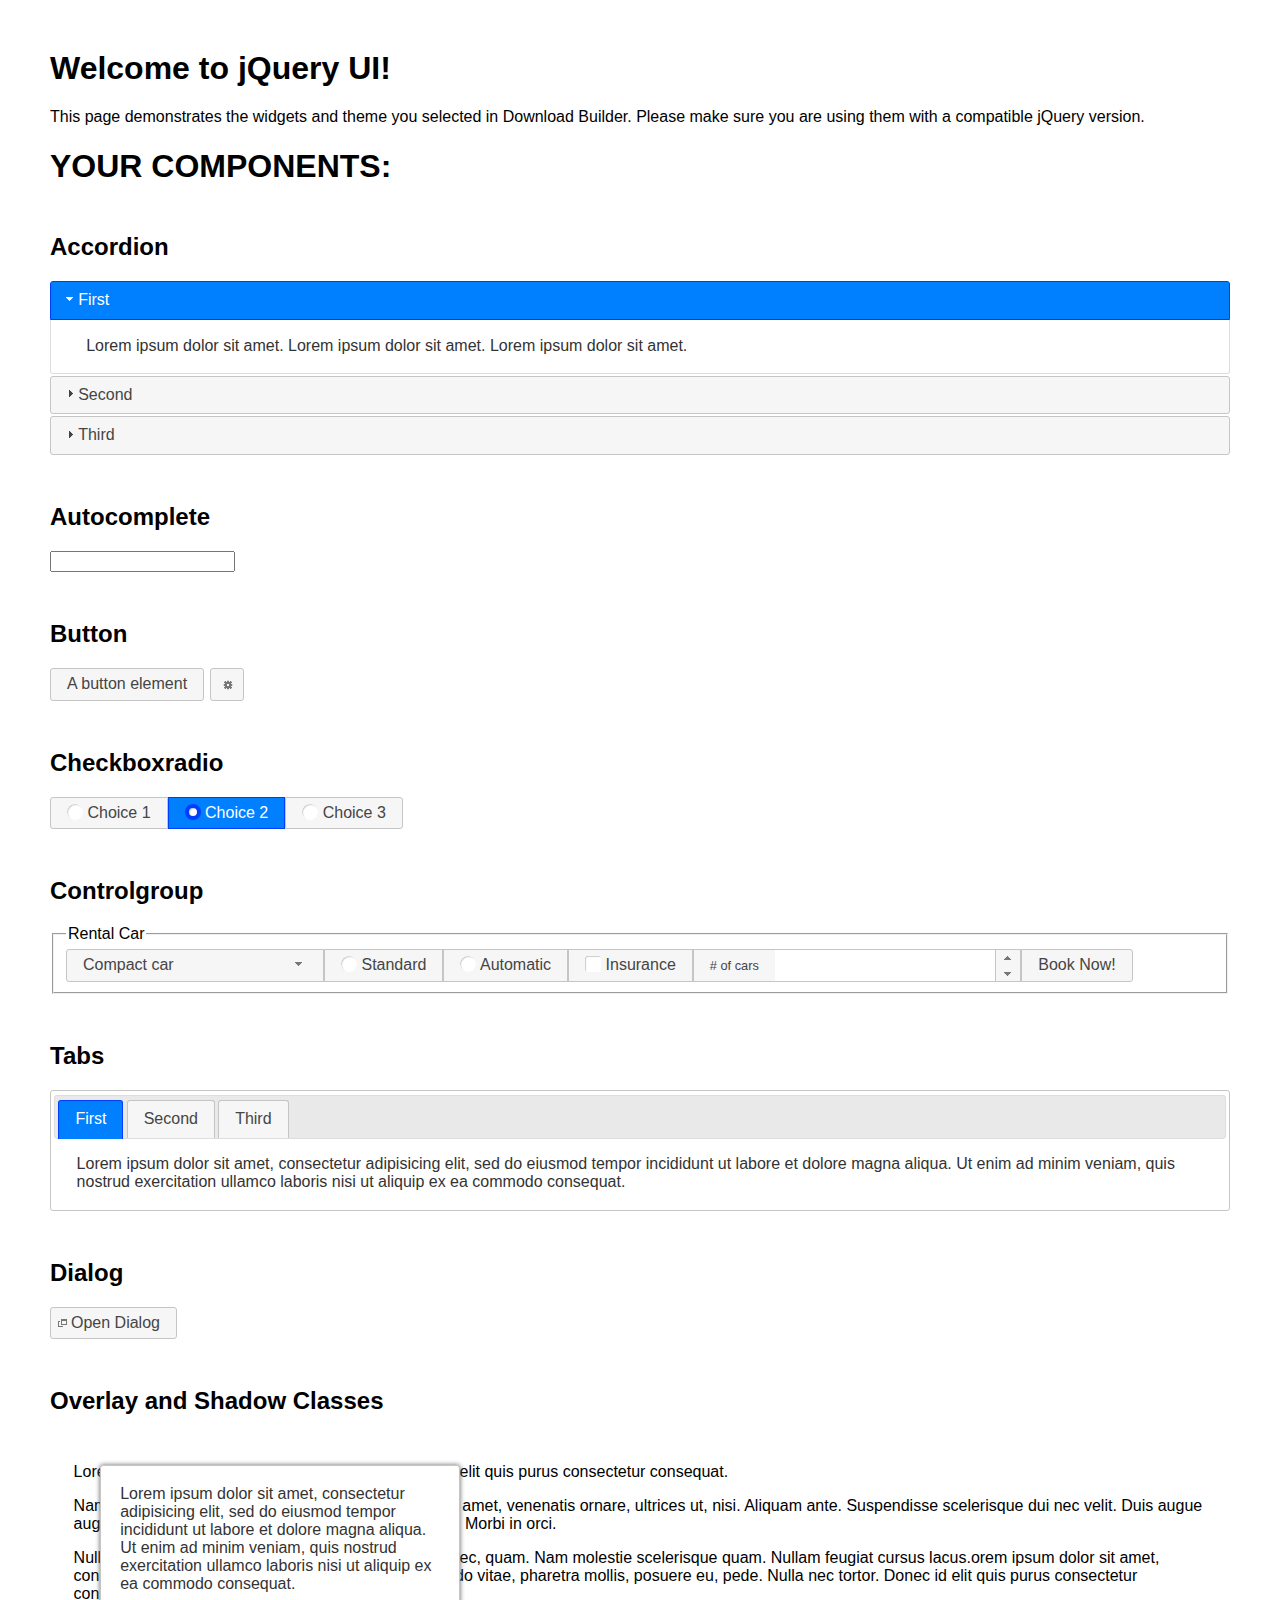
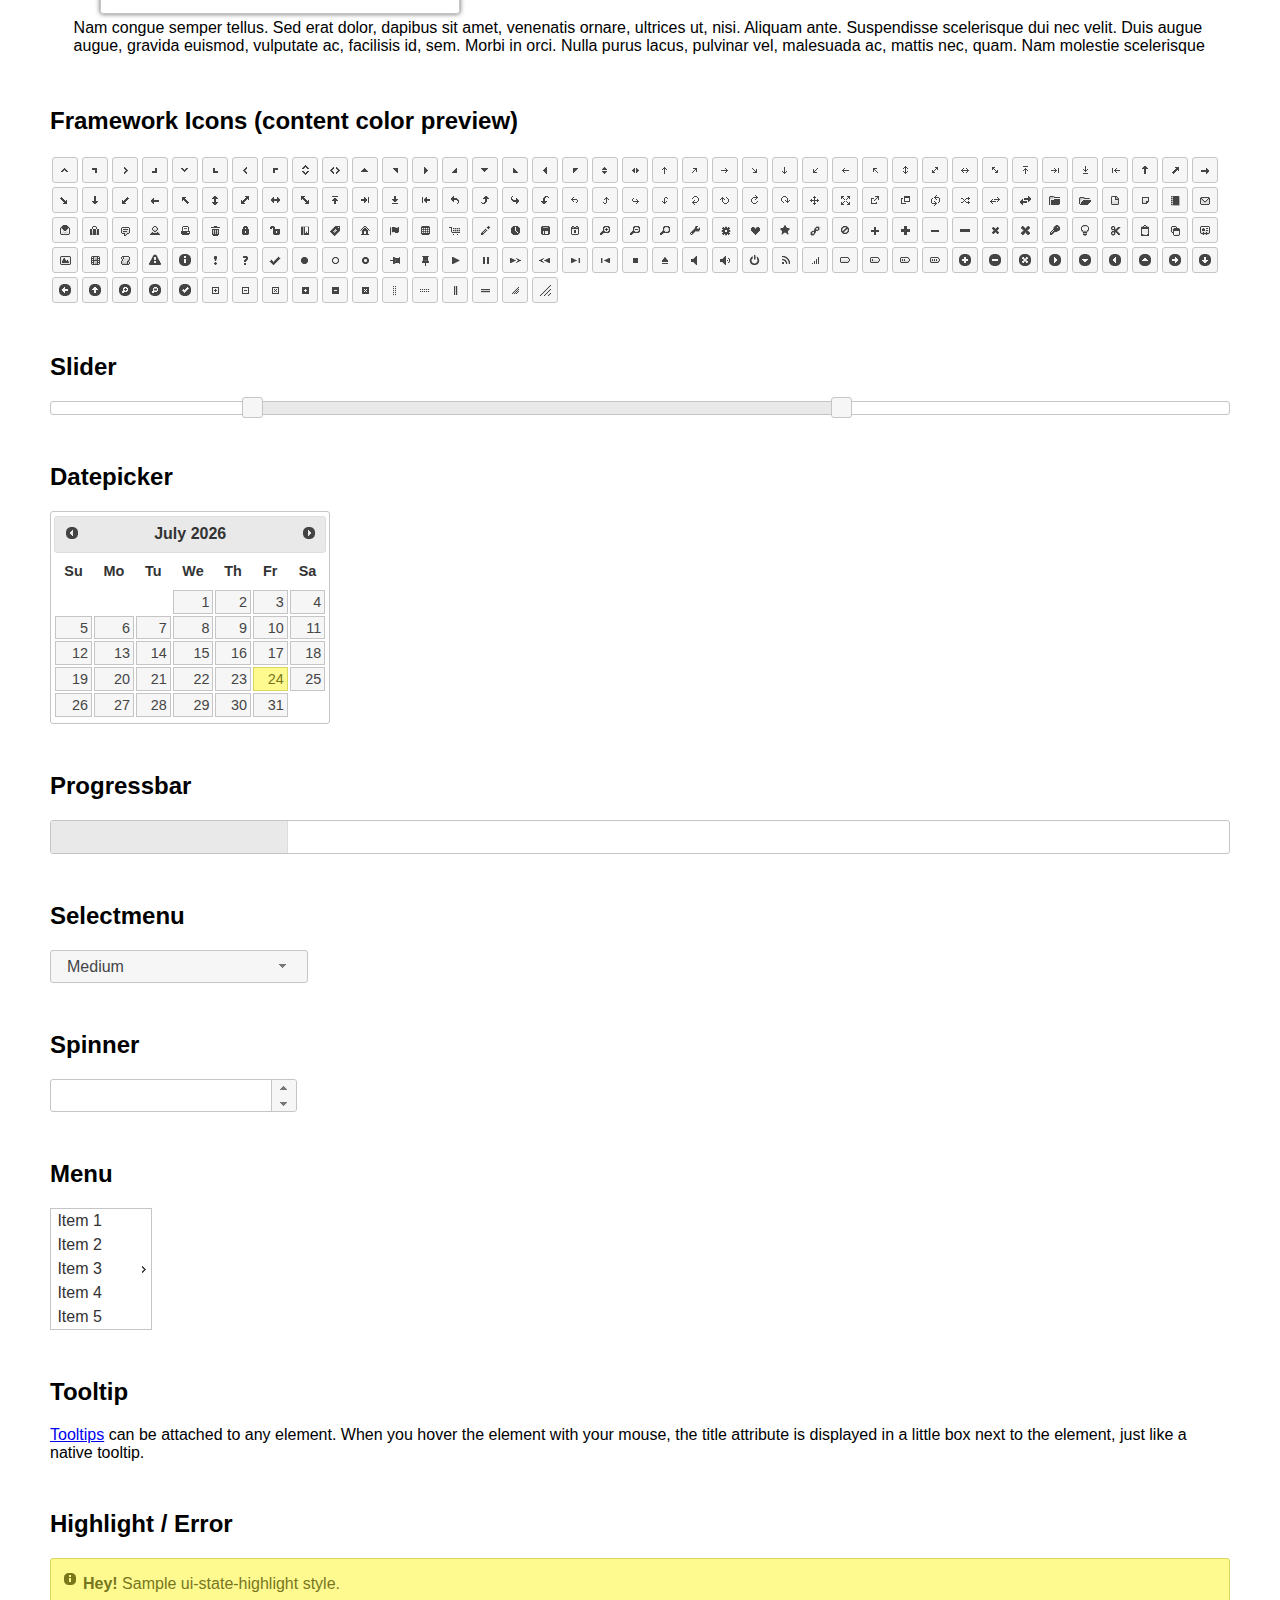
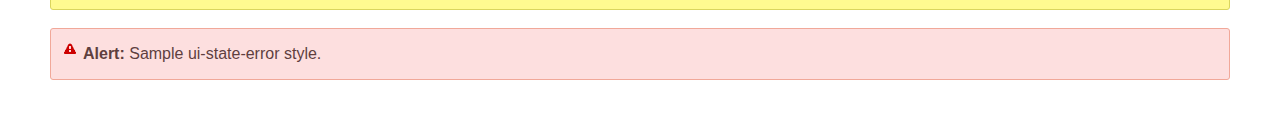
<file: static/3Dscript/3rdparty/jquery-ui-1.12.1/index.html>
<!doctype html>
<html lang="us">
<head>
	<meta charset="utf-8">
	<title>jQuery UI Example Page</title>
	<link href="jquery-ui.css" rel="stylesheet">
	<style>
	body{
		font-family: "Trebuchet MS", sans-serif;
		margin: 50px;
	}
	.demoHeaders {
		margin-top: 2em;
	}
	#dialog-link {
		padding: .4em 1em .4em 20px;
		text-decoration: none;
		position: relative;
	}
	#dialog-link span.ui-icon {
		margin: 0 5px 0 0;
		position: absolute;
		left: .2em;
		top: 50%;
		margin-top: -8px;
	}
	#icons {
		margin: 0;
		padding: 0;
	}
	#icons li {
		margin: 2px;
		position: relative;
		padding: 4px 0;
		cursor: pointer;
		float: left;
		list-style: none;
	}
	#icons span.ui-icon {
		float: left;
		margin: 0 4px;
	}
	.fakewindowcontain .ui-widget-overlay {
		position: absolute;
	}
	select {
		width: 200px;
	}
	</style>
</head>
<body>

<h1>Welcome to jQuery UI!</h1>

<div class="ui-widget">
	<p>This page demonstrates the widgets and theme you selected in Download Builder. Please make sure you are using them with a compatible jQuery version.</p>
</div>

<h1>YOUR COMPONENTS:</h1>


<!-- Accordion -->
<h2 class="demoHeaders">Accordion</h2>
<div id="accordion">
	<h3>First</h3>
	<div>Lorem ipsum dolor sit amet. Lorem ipsum dolor sit amet. Lorem ipsum dolor sit amet.</div>
	<h3>Second</h3>
	<div>Phasellus mattis tincidunt nibh.</div>
	<h3>Third</h3>
	<div>Nam dui erat, auctor a, dignissim quis.</div>
</div>



<!-- Autocomplete -->
<h2 class="demoHeaders">Autocomplete</h2>
<div>
	<input id="autocomplete" title="type &quot;a&quot;">
</div>



<!-- Button -->
<h2 class="demoHeaders">Button</h2>
<button id="button">A button element</button>
<button id="button-icon">An icon-only button</button>



<!-- Checkboxradio -->
<h2 class="demoHeaders">Checkboxradio</h2>
<form style="margin-top: 1em;">
	<div id="radioset">
		<input type="radio" id="radio1" name="radio"><label for="radio1">Choice 1</label>
		<input type="radio" id="radio2" name="radio" checked="checked"><label for="radio2">Choice 2</label>
		<input type="radio" id="radio3" name="radio"><label for="radio3">Choice 3</label>
	</div>
</form>



<!-- Controlgroup -->
<h2 class="demoHeaders">Controlgroup</h2>
<fieldset>
	<legend>Rental Car</legend>
	<div id="controlgroup">
		<select id="car-type">
			<option>Compact car</option>
			<option>Midsize car</option>
			<option>Full size car</option>
			<option>SUV</option>
			<option>Luxury</option>
			<option>Truck</option>
			<option>Van</option>
		</select>
		<label for="transmission-standard">Standard</label>
		<input type="radio" name="transmission" id="transmission-standard">
		<label for="transmission-automatic">Automatic</label>
		<input type="radio" name="transmission" id="transmission-automatic">
		<label for="insurance">Insurance</label>
		<input type="checkbox" name="insurance" id="insurance">
		<label for="horizontal-spinner" class="ui-controlgroup-label"># of cars</label>
		<input id="horizontal-spinner" class="ui-spinner-input">
		<button>Book Now!</button>
	</div>
</fieldset>



<!-- Tabs -->
<h2 class="demoHeaders">Tabs</h2>
<div id="tabs">
	<ul>
		<li><a href="#tabs-1">First</a></li>
		<li><a href="#tabs-2">Second</a></li>
		<li><a href="#tabs-3">Third</a></li>
	</ul>
	<div id="tabs-1">Lorem ipsum dolor sit amet, consectetur adipisicing elit, sed do eiusmod tempor incididunt ut labore et dolore magna aliqua. Ut enim ad minim veniam, quis nostrud exercitation ullamco laboris nisi ut aliquip ex ea commodo consequat.</div>
	<div id="tabs-2">Phasellus mattis tincidunt nibh. Cras orci urna, blandit id, pretium vel, aliquet ornare, felis. Maecenas scelerisque sem non nisl. Fusce sed lorem in enim dictum bibendum.</div>
	<div id="tabs-3">Nam dui erat, auctor a, dignissim quis, sollicitudin eu, felis. Pellentesque nisi urna, interdum eget, sagittis et, consequat vestibulum, lacus. Mauris porttitor ullamcorper augue.</div>
</div>



<h2 class="demoHeaders">Dialog</h2>
<p>
	<button id="dialog-link" class="ui-button ui-corner-all ui-widget">
		<span class="ui-icon ui-icon-newwin"></span>Open Dialog
	</button>
</p>

<h2 class="demoHeaders">Overlay and Shadow Classes</h2>
<div style="position: relative; width: 96%; height: 200px; padding:1% 2%; overflow:hidden;" class="fakewindowcontain">
	<p>Lorem ipsum dolor sit amet,  Nulla nec tortor. Donec id elit quis purus consectetur consequat. </p><p>Nam congue semper tellus. Sed erat dolor, dapibus sit amet, venenatis ornare, ultrices ut, nisi. Aliquam ante. Suspendisse scelerisque dui nec velit. Duis augue augue, gravida euismod, vulputate ac, facilisis id, sem. Morbi in orci. </p><p>Nulla purus lacus, pulvinar vel, malesuada ac, mattis nec, quam. Nam molestie scelerisque quam. Nullam feugiat cursus lacus.orem ipsum dolor sit amet, consectetur adipiscing elit. Donec libero risus, commodo vitae, pharetra mollis, posuere eu, pede. Nulla nec tortor. Donec id elit quis purus consectetur consequat. </p><p>Nam congue semper tellus. Sed erat dolor, dapibus sit amet, venenatis ornare, ultrices ut, nisi. Aliquam ante. Suspendisse scelerisque dui nec velit. Duis augue augue, gravida euismod, vulputate ac, facilisis id, sem. Morbi in orci. Nulla purus lacus, pulvinar vel, malesuada ac, mattis nec, quam. Nam molestie scelerisque quam. </p><p>Nullam feugiat cursus lacus.orem ipsum dolor sit amet, consectetur adipiscing elit. Donec libero risus, commodo vitae, pharetra mollis, posuere eu, pede. Nulla nec tortor. Donec id elit quis purus consectetur consequat. Nam congue semper tellus. Sed erat dolor, dapibus sit amet, venenatis ornare, ultrices ut, nisi. Aliquam ante. </p><p>Suspendisse scelerisque dui nec velit. Duis augue augue, gravida euismod, vulputate ac, facilisis id, sem. Morbi in orci. Nulla purus lacus, pulvinar vel, malesuada ac, mattis nec, quam. Nam molestie scelerisque quam. Nullam feugiat cursus lacus.orem ipsum dolor sit amet, consectetur adipiscing elit. Donec libero risus, commodo vitae, pharetra mollis, posuere eu, pede. Nulla nec tortor. Donec id elit quis purus consectetur consequat. Nam congue semper tellus. Sed erat dolor, dapibus sit amet, venenatis ornare, ultrices ut, nisi. </p>

	<!-- ui-dialog -->
	<div class="ui-widget-overlay ui-front"></div>
	<div style="position: absolute; width: 320px; left: 50px; top: 30px; padding: 1.2em" class="ui-widget ui-front ui-widget-content ui-corner-all ui-widget-shadow">
		Lorem ipsum dolor sit amet, consectetur adipisicing elit, sed do eiusmod tempor incididunt ut labore et dolore magna aliqua. Ut enim ad minim veniam, quis nostrud exercitation ullamco laboris nisi ut aliquip ex ea commodo consequat.
	</div>

</div>

<!-- ui-dialog -->
<div id="dialog" title="Dialog Title">
	<p>Lorem ipsum dolor sit amet, consectetur adipisicing elit, sed do eiusmod tempor incididunt ut labore et dolore magna aliqua. Ut enim ad minim veniam, quis nostrud exercitation ullamco laboris nisi ut aliquip ex ea commodo consequat.</p>
</div>



<h2 class="demoHeaders">Framework Icons (content color preview)</h2>
<ul id="icons" class="ui-widget ui-helper-clearfix">
	<li class="ui-state-default ui-corner-all" title=".ui-icon-caret-1-n"><span class="ui-icon ui-icon-caret-1-n"></span></li>
	<li class="ui-state-default ui-corner-all" title=".ui-icon-caret-1-ne"><span class="ui-icon ui-icon-caret-1-ne"></span></li>
	<li class="ui-state-default ui-corner-all" title=".ui-icon-caret-1-e"><span class="ui-icon ui-icon-caret-1-e"></span></li>
	<li class="ui-state-default ui-corner-all" title=".ui-icon-caret-1-se"><span class="ui-icon ui-icon-caret-1-se"></span></li>
	<li class="ui-state-default ui-corner-all" title=".ui-icon-caret-1-s"><span class="ui-icon ui-icon-caret-1-s"></span></li>
	<li class="ui-state-default ui-corner-all" title=".ui-icon-caret-1-sw"><span class="ui-icon ui-icon-caret-1-sw"></span></li>
	<li class="ui-state-default ui-corner-all" title=".ui-icon-caret-1-w"><span class="ui-icon ui-icon-caret-1-w"></span></li>
	<li class="ui-state-default ui-corner-all" title=".ui-icon-caret-1-nw"><span class="ui-icon ui-icon-caret-1-nw"></span></li>
	<li class="ui-state-default ui-corner-all" title=".ui-icon-caret-2-n-s"><span class="ui-icon ui-icon-caret-2-n-s"></span></li>
	<li class="ui-state-default ui-corner-all" title=".ui-icon-caret-2-e-w"><span class="ui-icon ui-icon-caret-2-e-w"></span></li>
	<li class="ui-state-default ui-corner-all" title=".ui-icon-triangle-1-n"><span class="ui-icon ui-icon-triangle-1-n"></span></li>
	<li class="ui-state-default ui-corner-all" title=".ui-icon-triangle-1-ne"><span class="ui-icon ui-icon-triangle-1-ne"></span></li>
	<li class="ui-state-default ui-corner-all" title=".ui-icon-triangle-1-e"><span class="ui-icon ui-icon-triangle-1-e"></span></li>
	<li class="ui-state-default ui-corner-all" title=".ui-icon-triangle-1-se"><span class="ui-icon ui-icon-triangle-1-se"></span></li>
	<li class="ui-state-default ui-corner-all" title=".ui-icon-triangle-1-s"><span class="ui-icon ui-icon-triangle-1-s"></span></li>
	<li class="ui-state-default ui-corner-all" title=".ui-icon-triangle-1-sw"><span class="ui-icon ui-icon-triangle-1-sw"></span></li>
	<li class="ui-state-default ui-corner-all" title=".ui-icon-triangle-1-w"><span class="ui-icon ui-icon-triangle-1-w"></span></li>
	<li class="ui-state-default ui-corner-all" title=".ui-icon-triangle-1-nw"><span class="ui-icon ui-icon-triangle-1-nw"></span></li>
	<li class="ui-state-default ui-corner-all" title=".ui-icon-triangle-2-n-s"><span class="ui-icon ui-icon-triangle-2-n-s"></span></li>
	<li class="ui-state-default ui-corner-all" title=".ui-icon-triangle-2-e-w"><span class="ui-icon ui-icon-triangle-2-e-w"></span></li>
	<li class="ui-state-default ui-corner-all" title=".ui-icon-arrow-1-n"><span class="ui-icon ui-icon-arrow-1-n"></span></li>
	<li class="ui-state-default ui-corner-all" title=".ui-icon-arrow-1-ne"><span class="ui-icon ui-icon-arrow-1-ne"></span></li>
	<li class="ui-state-default ui-corner-all" title=".ui-icon-arrow-1-e"><span class="ui-icon ui-icon-arrow-1-e"></span></li>
	<li class="ui-state-default ui-corner-all" title=".ui-icon-arrow-1-se"><span class="ui-icon ui-icon-arrow-1-se"></span></li>
	<li class="ui-state-default ui-corner-all" title=".ui-icon-arrow-1-s"><span class="ui-icon ui-icon-arrow-1-s"></span></li>
	<li class="ui-state-default ui-corner-all" title=".ui-icon-arrow-1-sw"><span class="ui-icon ui-icon-arrow-1-sw"></span></li>
	<li class="ui-state-default ui-corner-all" title=".ui-icon-arrow-1-w"><span class="ui-icon ui-icon-arrow-1-w"></span></li>
	<li class="ui-state-default ui-corner-all" title=".ui-icon-arrow-1-nw"><span class="ui-icon ui-icon-arrow-1-nw"></span></li>
	<li class="ui-state-default ui-corner-all" title=".ui-icon-arrow-2-n-s"><span class="ui-icon ui-icon-arrow-2-n-s"></span></li>
	<li class="ui-state-default ui-corner-all" title=".ui-icon-arrow-2-ne-sw"><span class="ui-icon ui-icon-arrow-2-ne-sw"></span></li>
	<li class="ui-state-default ui-corner-all" title=".ui-icon-arrow-2-e-w"><span class="ui-icon ui-icon-arrow-2-e-w"></span></li>
	<li class="ui-state-default ui-corner-all" title=".ui-icon-arrow-2-se-nw"><span class="ui-icon ui-icon-arrow-2-se-nw"></span></li>
	<li class="ui-state-default ui-corner-all" title=".ui-icon-arrowstop-1-n"><span class="ui-icon ui-icon-arrowstop-1-n"></span></li>
	<li class="ui-state-default ui-corner-all" title=".ui-icon-arrowstop-1-e"><span class="ui-icon ui-icon-arrowstop-1-e"></span></li>
	<li class="ui-state-default ui-corner-all" title=".ui-icon-arrowstop-1-s"><span class="ui-icon ui-icon-arrowstop-1-s"></span></li>
	<li class="ui-state-default ui-corner-all" title=".ui-icon-arrowstop-1-w"><span class="ui-icon ui-icon-arrowstop-1-w"></span></li>
	<li class="ui-state-default ui-corner-all" title=".ui-icon-arrowthick-1-n"><span class="ui-icon ui-icon-arrowthick-1-n"></span></li>
	<li class="ui-state-default ui-corner-all" title=".ui-icon-arrowthick-1-ne"><span class="ui-icon ui-icon-arrowthick-1-ne"></span></li>
	<li class="ui-state-default ui-corner-all" title=".ui-icon-arrowthick-1-e"><span class="ui-icon ui-icon-arrowthick-1-e"></span></li>
	<li class="ui-state-default ui-corner-all" title=".ui-icon-arrowthick-1-se"><span class="ui-icon ui-icon-arrowthick-1-se"></span></li>
	<li class="ui-state-default ui-corner-all" title=".ui-icon-arrowthick-1-s"><span class="ui-icon ui-icon-arrowthick-1-s"></span></li>
	<li class="ui-state-default ui-corner-all" title=".ui-icon-arrowthick-1-sw"><span class="ui-icon ui-icon-arrowthick-1-sw"></span></li>
	<li class="ui-state-default ui-corner-all" title=".ui-icon-arrowthick-1-w"><span class="ui-icon ui-icon-arrowthick-1-w"></span></li>
	<li class="ui-state-default ui-corner-all" title=".ui-icon-arrowthick-1-nw"><span class="ui-icon ui-icon-arrowthick-1-nw"></span></li>
	<li class="ui-state-default ui-corner-all" title=".ui-icon-arrowthick-2-n-s"><span class="ui-icon ui-icon-arrowthick-2-n-s"></span></li>
	<li class="ui-state-default ui-corner-all" title=".ui-icon-arrowthick-2-ne-sw"><span class="ui-icon ui-icon-arrowthick-2-ne-sw"></span></li>
	<li class="ui-state-default ui-corner-all" title=".ui-icon-arrowthick-2-e-w"><span class="ui-icon ui-icon-arrowthick-2-e-w"></span></li>
	<li class="ui-state-default ui-corner-all" title=".ui-icon-arrowthick-2-se-nw"><span class="ui-icon ui-icon-arrowthick-2-se-nw"></span></li>
	<li class="ui-state-default ui-corner-all" title=".ui-icon-arrowthickstop-1-n"><span class="ui-icon ui-icon-arrowthickstop-1-n"></span></li>
	<li class="ui-state-default ui-corner-all" title=".ui-icon-arrowthickstop-1-e"><span class="ui-icon ui-icon-arrowthickstop-1-e"></span></li>
	<li class="ui-state-default ui-corner-all" title=".ui-icon-arrowthickstop-1-s"><span class="ui-icon ui-icon-arrowthickstop-1-s"></span></li>
	<li class="ui-state-default ui-corner-all" title=".ui-icon-arrowthickstop-1-w"><span class="ui-icon ui-icon-arrowthickstop-1-w"></span></li>
	<li class="ui-state-default ui-corner-all" title=".ui-icon-arrowreturnthick-1-w"><span class="ui-icon ui-icon-arrowreturnthick-1-w"></span></li>
	<li class="ui-state-default ui-corner-all" title=".ui-icon-arrowreturnthick-1-n"><span class="ui-icon ui-icon-arrowreturnthick-1-n"></span></li>
	<li class="ui-state-default ui-corner-all" title=".ui-icon-arrowreturnthick-1-e"><span class="ui-icon ui-icon-arrowreturnthick-1-e"></span></li>
	<li class="ui-state-default ui-corner-all" title=".ui-icon-arrowreturnthick-1-s"><span class="ui-icon ui-icon-arrowreturnthick-1-s"></span></li>
	<li class="ui-state-default ui-corner-all" title=".ui-icon-arrowreturn-1-w"><span class="ui-icon ui-icon-arrowreturn-1-w"></span></li>
	<li class="ui-state-default ui-corner-all" title=".ui-icon-arrowreturn-1-n"><span class="ui-icon ui-icon-arrowreturn-1-n"></span></li>
	<li class="ui-state-default ui-corner-all" title=".ui-icon-arrowreturn-1-e"><span class="ui-icon ui-icon-arrowreturn-1-e"></span></li>
	<li class="ui-state-default ui-corner-all" title=".ui-icon-arrowreturn-1-s"><span class="ui-icon ui-icon-arrowreturn-1-s"></span></li>
	<li class="ui-state-default ui-corner-all" title=".ui-icon-arrowrefresh-1-w"><span class="ui-icon ui-icon-arrowrefresh-1-w"></span></li>
	<li class="ui-state-default ui-corner-all" title=".ui-icon-arrowrefresh-1-n"><span class="ui-icon ui-icon-arrowrefresh-1-n"></span></li>
	<li class="ui-state-default ui-corner-all" title=".ui-icon-arrowrefresh-1-e"><span class="ui-icon ui-icon-arrowrefresh-1-e"></span></li>
	<li class="ui-state-default ui-corner-all" title=".ui-icon-arrowrefresh-1-s"><span class="ui-icon ui-icon-arrowrefresh-1-s"></span></li>
	<li class="ui-state-default ui-corner-all" title=".ui-icon-arrow-4"><span class="ui-icon ui-icon-arrow-4"></span></li>
	<li class="ui-state-default ui-corner-all" title=".ui-icon-arrow-4-diag"><span class="ui-icon ui-icon-arrow-4-diag"></span></li>
	<li class="ui-state-default ui-corner-all" title=".ui-icon-extlink"><span class="ui-icon ui-icon-extlink"></span></li>
	<li class="ui-state-default ui-corner-all" title=".ui-icon-newwin"><span class="ui-icon ui-icon-newwin"></span></li>
	<li class="ui-state-default ui-corner-all" title=".ui-icon-refresh"><span class="ui-icon ui-icon-refresh"></span></li>
	<li class="ui-state-default ui-corner-all" title=".ui-icon-shuffle"><span class="ui-icon ui-icon-shuffle"></span></li>
	<li class="ui-state-default ui-corner-all" title=".ui-icon-transfer-e-w"><span class="ui-icon ui-icon-transfer-e-w"></span></li>
	<li class="ui-state-default ui-corner-all" title=".ui-icon-transferthick-e-w"><span class="ui-icon ui-icon-transferthick-e-w"></span></li>
	<li class="ui-state-default ui-corner-all" title=".ui-icon-folder-collapsed"><span class="ui-icon ui-icon-folder-collapsed"></span></li>
	<li class="ui-state-default ui-corner-all" title=".ui-icon-folder-open"><span class="ui-icon ui-icon-folder-open"></span></li>
	<li class="ui-state-default ui-corner-all" title=".ui-icon-document"><span class="ui-icon ui-icon-document"></span></li>
	<li class="ui-state-default ui-corner-all" title=".ui-icon-document-b"><span class="ui-icon ui-icon-document-b"></span></li>
	<li class="ui-state-default ui-corner-all" title=".ui-icon-note"><span class="ui-icon ui-icon-note"></span></li>
	<li class="ui-state-default ui-corner-all" title=".ui-icon-mail-closed"><span class="ui-icon ui-icon-mail-closed"></span></li>
	<li class="ui-state-default ui-corner-all" title=".ui-icon-mail-open"><span class="ui-icon ui-icon-mail-open"></span></li>
	<li class="ui-state-default ui-corner-all" title=".ui-icon-suitcase"><span class="ui-icon ui-icon-suitcase"></span></li>
	<li class="ui-state-default ui-corner-all" title=".ui-icon-comment"><span class="ui-icon ui-icon-comment"></span></li>
	<li class="ui-state-default ui-corner-all" title=".ui-icon-person"><span class="ui-icon ui-icon-person"></span></li>
	<li class="ui-state-default ui-corner-all" title=".ui-icon-print"><span class="ui-icon ui-icon-print"></span></li>
	<li class="ui-state-default ui-corner-all" title=".ui-icon-trash"><span class="ui-icon ui-icon-trash"></span></li>
	<li class="ui-state-default ui-corner-all" title=".ui-icon-locked"><span class="ui-icon ui-icon-locked"></span></li>
	<li class="ui-state-default ui-corner-all" title=".ui-icon-unlocked"><span class="ui-icon ui-icon-unlocked"></span></li>
	<li class="ui-state-default ui-corner-all" title=".ui-icon-bookmark"><span class="ui-icon ui-icon-bookmark"></span></li>
	<li class="ui-state-default ui-corner-all" title=".ui-icon-tag"><span class="ui-icon ui-icon-tag"></span></li>
	<li class="ui-state-default ui-corner-all" title=".ui-icon-home"><span class="ui-icon ui-icon-home"></span></li>
	<li class="ui-state-default ui-corner-all" title=".ui-icon-flag"><span class="ui-icon ui-icon-flag"></span></li>
	<li class="ui-state-default ui-corner-all" title=".ui-icon-calculator"><span class="ui-icon ui-icon-calculator"></span></li>
	<li class="ui-state-default ui-corner-all" title=".ui-icon-cart"><span class="ui-icon ui-icon-cart"></span></li>
	<li class="ui-state-default ui-corner-all" title=".ui-icon-pencil"><span class="ui-icon ui-icon-pencil"></span></li>
	<li class="ui-state-default ui-corner-all" title=".ui-icon-clock"><span class="ui-icon ui-icon-clock"></span></li>
	<li class="ui-state-default ui-corner-all" title=".ui-icon-disk"><span class="ui-icon ui-icon-disk"></span></li>
	<li class="ui-state-default ui-corner-all" title=".ui-icon-calendar"><span class="ui-icon ui-icon-calendar"></span></li>
	<li class="ui-state-default ui-corner-all" title=".ui-icon-zoomin"><span class="ui-icon ui-icon-zoomin"></span></li>
	<li class="ui-state-default ui-corner-all" title=".ui-icon-zoomout"><span class="ui-icon ui-icon-zoomout"></span></li>
	<li class="ui-state-default ui-corner-all" title=".ui-icon-search"><span class="ui-icon ui-icon-search"></span></li>
	<li class="ui-state-default ui-corner-all" title=".ui-icon-wrench"><span class="ui-icon ui-icon-wrench"></span></li>
	<li class="ui-state-default ui-corner-all" title=".ui-icon-gear"><span class="ui-icon ui-icon-gear"></span></li>
	<li class="ui-state-default ui-corner-all" title=".ui-icon-heart"><span class="ui-icon ui-icon-heart"></span></li>
	<li class="ui-state-default ui-corner-all" title=".ui-icon-star"><span class="ui-icon ui-icon-star"></span></li>
	<li class="ui-state-default ui-corner-all" title=".ui-icon-link"><span class="ui-icon ui-icon-link"></span></li>
	<li class="ui-state-default ui-corner-all" title=".ui-icon-cancel"><span class="ui-icon ui-icon-cancel"></span></li>
	<li class="ui-state-default ui-corner-all" title=".ui-icon-plus"><span class="ui-icon ui-icon-plus"></span></li>
	<li class="ui-state-default ui-corner-all" title=".ui-icon-plusthick"><span class="ui-icon ui-icon-plusthick"></span></li>
	<li class="ui-state-default ui-corner-all" title=".ui-icon-minus"><span class="ui-icon ui-icon-minus"></span></li>
	<li class="ui-state-default ui-corner-all" title=".ui-icon-minusthick"><span class="ui-icon ui-icon-minusthick"></span></li>
	<li class="ui-state-default ui-corner-all" title=".ui-icon-close"><span class="ui-icon ui-icon-close"></span></li>
	<li class="ui-state-default ui-corner-all" title=".ui-icon-closethick"><span class="ui-icon ui-icon-closethick"></span></li>
	<li class="ui-state-default ui-corner-all" title=".ui-icon-key"><span class="ui-icon ui-icon-key"></span></li>
	<li class="ui-state-default ui-corner-all" title=".ui-icon-lightbulb"><span class="ui-icon ui-icon-lightbulb"></span></li>
	<li class="ui-state-default ui-corner-all" title=".ui-icon-scissors"><span class="ui-icon ui-icon-scissors"></span></li>
	<li class="ui-state-default ui-corner-all" title=".ui-icon-clipboard"><span class="ui-icon ui-icon-clipboard"></span></li>
	<li class="ui-state-default ui-corner-all" title=".ui-icon-copy"><span class="ui-icon ui-icon-copy"></span></li>
	<li class="ui-state-default ui-corner-all" title=".ui-icon-contact"><span class="ui-icon ui-icon-contact"></span></li>
	<li class="ui-state-default ui-corner-all" title=".ui-icon-image"><span class="ui-icon ui-icon-image"></span></li>
	<li class="ui-state-default ui-corner-all" title=".ui-icon-video"><span class="ui-icon ui-icon-video"></span></li>
	<li class="ui-state-default ui-corner-all" title=".ui-icon-script"><span class="ui-icon ui-icon-script"></span></li>
	<li class="ui-state-default ui-corner-all" title=".ui-icon-alert"><span class="ui-icon ui-icon-alert"></span></li>
	<li class="ui-state-default ui-corner-all" title=".ui-icon-info"><span class="ui-icon ui-icon-info"></span></li>
	<li class="ui-state-default ui-corner-all" title=".ui-icon-notice"><span class="ui-icon ui-icon-notice"></span></li>
	<li class="ui-state-default ui-corner-all" title=".ui-icon-help"><span class="ui-icon ui-icon-help"></span></li>
	<li class="ui-state-default ui-corner-all" title=".ui-icon-check"><span class="ui-icon ui-icon-check"></span></li>
	<li class="ui-state-default ui-corner-all" title=".ui-icon-bullet"><span class="ui-icon ui-icon-bullet"></span></li>
	<li class="ui-state-default ui-corner-all" title=".ui-icon-radio-off"><span class="ui-icon ui-icon-radio-off"></span></li>
	<li class="ui-state-default ui-corner-all" title=".ui-icon-radio-on"><span class="ui-icon ui-icon-radio-on"></span></li>
	<li class="ui-state-default ui-corner-all" title=".ui-icon-pin-w"><span class="ui-icon ui-icon-pin-w"></span></li>
	<li class="ui-state-default ui-corner-all" title=".ui-icon-pin-s"><span class="ui-icon ui-icon-pin-s"></span></li>
	<li class="ui-state-default ui-corner-all" title=".ui-icon-play"><span class="ui-icon ui-icon-play"></span></li>
	<li class="ui-state-default ui-corner-all" title=".ui-icon-pause"><span class="ui-icon ui-icon-pause"></span></li>
	<li class="ui-state-default ui-corner-all" title=".ui-icon-seek-next"><span class="ui-icon ui-icon-seek-next"></span></li>
	<li class="ui-state-default ui-corner-all" title=".ui-icon-seek-prev"><span class="ui-icon ui-icon-seek-prev"></span></li>
	<li class="ui-state-default ui-corner-all" title=".ui-icon-seek-end"><span class="ui-icon ui-icon-seek-end"></span></li>
	<li class="ui-state-default ui-corner-all" title=".ui-icon-seek-first"><span class="ui-icon ui-icon-seek-first"></span></li>
	<li class="ui-state-default ui-corner-all" title=".ui-icon-stop"><span class="ui-icon ui-icon-stop"></span></li>
	<li class="ui-state-default ui-corner-all" title=".ui-icon-eject"><span class="ui-icon ui-icon-eject"></span></li>
	<li class="ui-state-default ui-corner-all" title=".ui-icon-volume-off"><span class="ui-icon ui-icon-volume-off"></span></li>
	<li class="ui-state-default ui-corner-all" title=".ui-icon-volume-on"><span class="ui-icon ui-icon-volume-on"></span></li>
	<li class="ui-state-default ui-corner-all" title=".ui-icon-power"><span class="ui-icon ui-icon-power"></span></li>
	<li class="ui-state-default ui-corner-all" title=".ui-icon-signal-diag"><span class="ui-icon ui-icon-signal-diag"></span></li>
	<li class="ui-state-default ui-corner-all" title=".ui-icon-signal"><span class="ui-icon ui-icon-signal"></span></li>
	<li class="ui-state-default ui-corner-all" title=".ui-icon-battery-0"><span class="ui-icon ui-icon-battery-0"></span></li>
	<li class="ui-state-default ui-corner-all" title=".ui-icon-battery-1"><span class="ui-icon ui-icon-battery-1"></span></li>
	<li class="ui-state-default ui-corner-all" title=".ui-icon-battery-2"><span class="ui-icon ui-icon-battery-2"></span></li>
	<li class="ui-state-default ui-corner-all" title=".ui-icon-battery-3"><span class="ui-icon ui-icon-battery-3"></span></li>
	<li class="ui-state-default ui-corner-all" title=".ui-icon-circle-plus"><span class="ui-icon ui-icon-circle-plus"></span></li>
	<li class="ui-state-default ui-corner-all" title=".ui-icon-circle-minus"><span class="ui-icon ui-icon-circle-minus"></span></li>
	<li class="ui-state-default ui-corner-all" title=".ui-icon-circle-close"><span class="ui-icon ui-icon-circle-close"></span></li>
	<li class="ui-state-default ui-corner-all" title=".ui-icon-circle-triangle-e"><span class="ui-icon ui-icon-circle-triangle-e"></span></li>
	<li class="ui-state-default ui-corner-all" title=".ui-icon-circle-triangle-s"><span class="ui-icon ui-icon-circle-triangle-s"></span></li>
	<li class="ui-state-default ui-corner-all" title=".ui-icon-circle-triangle-w"><span class="ui-icon ui-icon-circle-triangle-w"></span></li>
	<li class="ui-state-default ui-corner-all" title=".ui-icon-circle-triangle-n"><span class="ui-icon ui-icon-circle-triangle-n"></span></li>
	<li class="ui-state-default ui-corner-all" title=".ui-icon-circle-arrow-e"><span class="ui-icon ui-icon-circle-arrow-e"></span></li>
	<li class="ui-state-default ui-corner-all" title=".ui-icon-circle-arrow-s"><span class="ui-icon ui-icon-circle-arrow-s"></span></li>
	<li class="ui-state-default ui-corner-all" title=".ui-icon-circle-arrow-w"><span class="ui-icon ui-icon-circle-arrow-w"></span></li>
	<li class="ui-state-default ui-corner-all" title=".ui-icon-circle-arrow-n"><span class="ui-icon ui-icon-circle-arrow-n"></span></li>
	<li class="ui-state-default ui-corner-all" title=".ui-icon-circle-zoomin"><span class="ui-icon ui-icon-circle-zoomin"></span></li>
	<li class="ui-state-default ui-corner-all" title=".ui-icon-circle-zoomout"><span class="ui-icon ui-icon-circle-zoomout"></span></li>
	<li class="ui-state-default ui-corner-all" title=".ui-icon-circle-check"><span class="ui-icon ui-icon-circle-check"></span></li>
	<li class="ui-state-default ui-corner-all" title=".ui-icon-circlesmall-plus"><span class="ui-icon ui-icon-circlesmall-plus"></span></li>
	<li class="ui-state-default ui-corner-all" title=".ui-icon-circlesmall-minus"><span class="ui-icon ui-icon-circlesmall-minus"></span></li>
	<li class="ui-state-default ui-corner-all" title=".ui-icon-circlesmall-close"><span class="ui-icon ui-icon-circlesmall-close"></span></li>
	<li class="ui-state-default ui-corner-all" title=".ui-icon-squaresmall-plus"><span class="ui-icon ui-icon-squaresmall-plus"></span></li>
	<li class="ui-state-default ui-corner-all" title=".ui-icon-squaresmall-minus"><span class="ui-icon ui-icon-squaresmall-minus"></span></li>
	<li class="ui-state-default ui-corner-all" title=".ui-icon-squaresmall-close"><span class="ui-icon ui-icon-squaresmall-close"></span></li>
	<li class="ui-state-default ui-corner-all" title=".ui-icon-grip-dotted-vertical"><span class="ui-icon ui-icon-grip-dotted-vertical"></span></li>
	<li class="ui-state-default ui-corner-all" title=".ui-icon-grip-dotted-horizontal"><span class="ui-icon ui-icon-grip-dotted-horizontal"></span></li>
	<li class="ui-state-default ui-corner-all" title=".ui-icon-grip-solid-vertical"><span class="ui-icon ui-icon-grip-solid-vertical"></span></li>
	<li class="ui-state-default ui-corner-all" title=".ui-icon-grip-solid-horizontal"><span class="ui-icon ui-icon-grip-solid-horizontal"></span></li>
	<li class="ui-state-default ui-corner-all" title=".ui-icon-gripsmall-diagonal-se"><span class="ui-icon ui-icon-gripsmall-diagonal-se"></span></li>
	<li class="ui-state-default ui-corner-all" title=".ui-icon-grip-diagonal-se"><span class="ui-icon ui-icon-grip-diagonal-se"></span></li>
</ul>


<!-- Slider -->
<h2 class="demoHeaders">Slider</h2>
<div id="slider"></div>



<!-- Datepicker -->
<h2 class="demoHeaders">Datepicker</h2>
<div id="datepicker"></div>



<!-- Progressbar -->
<h2 class="demoHeaders">Progressbar</h2>
<div id="progressbar"></div>



<!-- Progressbar -->
<h2 class="demoHeaders">Selectmenu</h2>
<select id="selectmenu">
	<option>Slower</option>
	<option>Slow</option>
	<option selected="selected">Medium</option>
	<option>Fast</option>
	<option>Faster</option>
</select>



<!-- Spinner -->
<h2 class="demoHeaders">Spinner</h2>
<input id="spinner">



<!-- Menu -->
<h2 class="demoHeaders">Menu</h2>
<ul style="width:100px;" id="menu">
	<li><div>Item 1</div></li>
	<li><div>Item 2</div></li>
	<li><div>Item 3</div>
		<ul>
			<li><div>Item 3-1</div></li>
			<li><div>Item 3-2</div></li>
			<li><div>Item 3-3</div></li>
			<li><div>Item 3-4</div></li>
			<li><div>Item 3-5</div></li>
		</ul>
	</li>
	<li><div>Item 4</div></li>
	<li><div>Item 5</div></li>
</ul>



<!-- Tooltip -->
<h2 class="demoHeaders">Tooltip</h2>
<p id="tooltip">
	<a href="#" title="That&apos;s what this widget is">Tooltips</a> can be attached to any element. When you hover
the element with your mouse, the title attribute is displayed in a little box next to the element, just like a native tooltip.
</p>


<!-- Highlight / Error -->
<h2 class="demoHeaders">Highlight / Error</h2>
<div class="ui-widget">
	<div class="ui-state-highlight ui-corner-all" style="margin-top: 20px; padding: 0 .7em;">
		<p><span class="ui-icon ui-icon-info" style="float: left; margin-right: .3em;"></span>
		<strong>Hey!</strong> Sample ui-state-highlight style.</p>
	</div>
</div>
<br>
<div class="ui-widget">
	<div class="ui-state-error ui-corner-all" style="padding: 0 .7em;">
		<p><span class="ui-icon ui-icon-alert" style="float: left; margin-right: .3em;"></span>
		<strong>Alert:</strong> Sample ui-state-error style.</p>
	</div>
</div>

<script src="external/jquery/jquery.js"></script>
<script src="jquery-ui.js"></script>
<script>

$( "#accordion" ).accordion();



var availableTags = [
	"ActionScript",
	"AppleScript",
	"Asp",
	"BASIC",
	"C",
	"C++",
	"Clojure",
	"COBOL",
	"ColdFusion",
	"Erlang",
	"Fortran",
	"Groovy",
	"Haskell",
	"Java",
	"JavaScript",
	"Lisp",
	"Perl",
	"PHP",
	"Python",
	"Ruby",
	"Scala",
	"Scheme"
];
$( "#autocomplete" ).autocomplete({
	source: availableTags
});



$( "#button" ).button();
$( "#button-icon" ).button({
	icon: "ui-icon-gear",
	showLabel: false
});



$( "#radioset" ).buttonset();



$( "#controlgroup" ).controlgroup();



$( "#tabs" ).tabs();



$( "#dialog" ).dialog({
	autoOpen: false,
	width: 400,
	buttons: [
		{
			text: "Ok",
			click: function() {
				$( this ).dialog( "close" );
			}
		},
		{
			text: "Cancel",
			click: function() {
				$( this ).dialog( "close" );
			}
		}
	]
});

// Link to open the dialog
$( "#dialog-link" ).click(function( event ) {
	$( "#dialog" ).dialog( "open" );
	event.preventDefault();
});



$( "#datepicker" ).datepicker({
	inline: true
});



$( "#slider" ).slider({
	range: true,
	values: [ 17, 67 ]
});



$( "#progressbar" ).progressbar({
	value: 20
});



$( "#spinner" ).spinner();



$( "#menu" ).menu();



$( "#tooltip" ).tooltip();



$( "#selectmenu" ).selectmenu();


// Hover states on the static widgets
$( "#dialog-link, #icons li" ).hover(
	function() {
		$( this ).addClass( "ui-state-hover" );
	},
	function() {
		$( this ).removeClass( "ui-state-hover" );
	}
);
</script>
</body>
</html>
</file>
